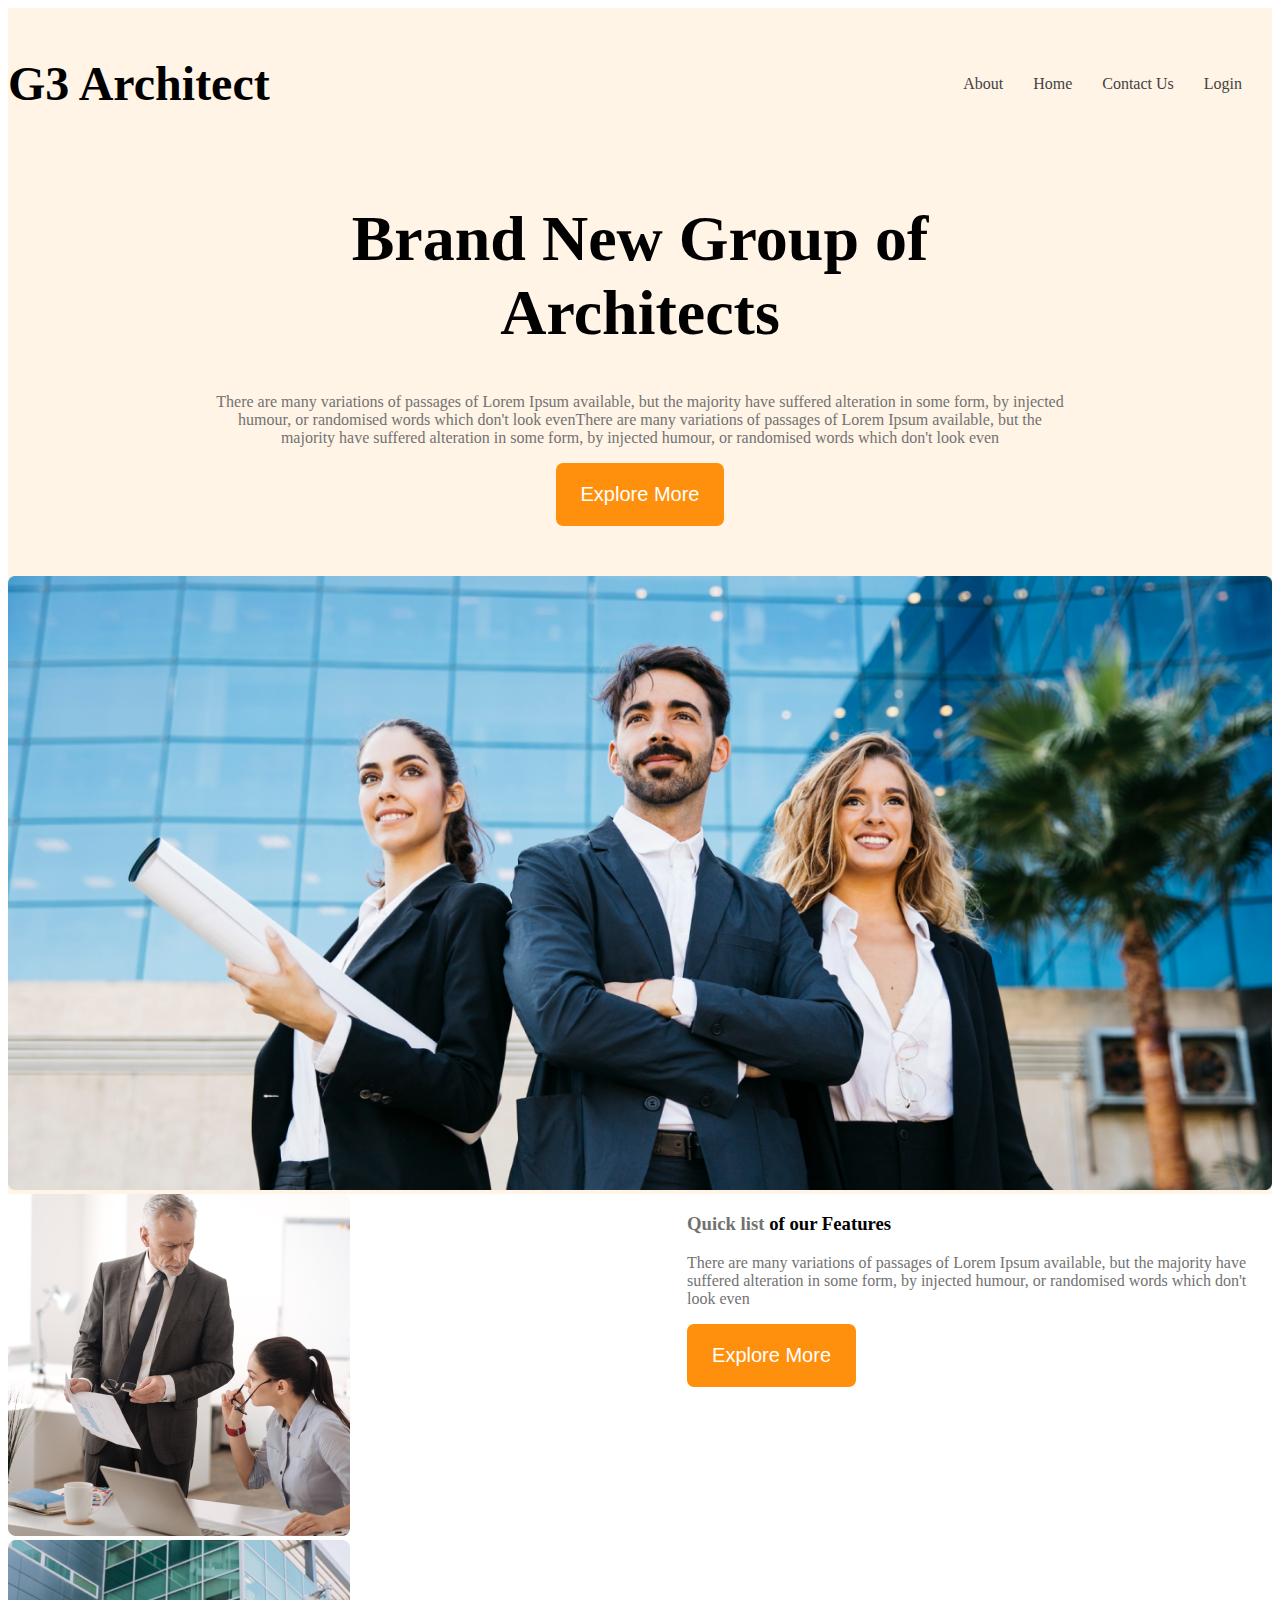
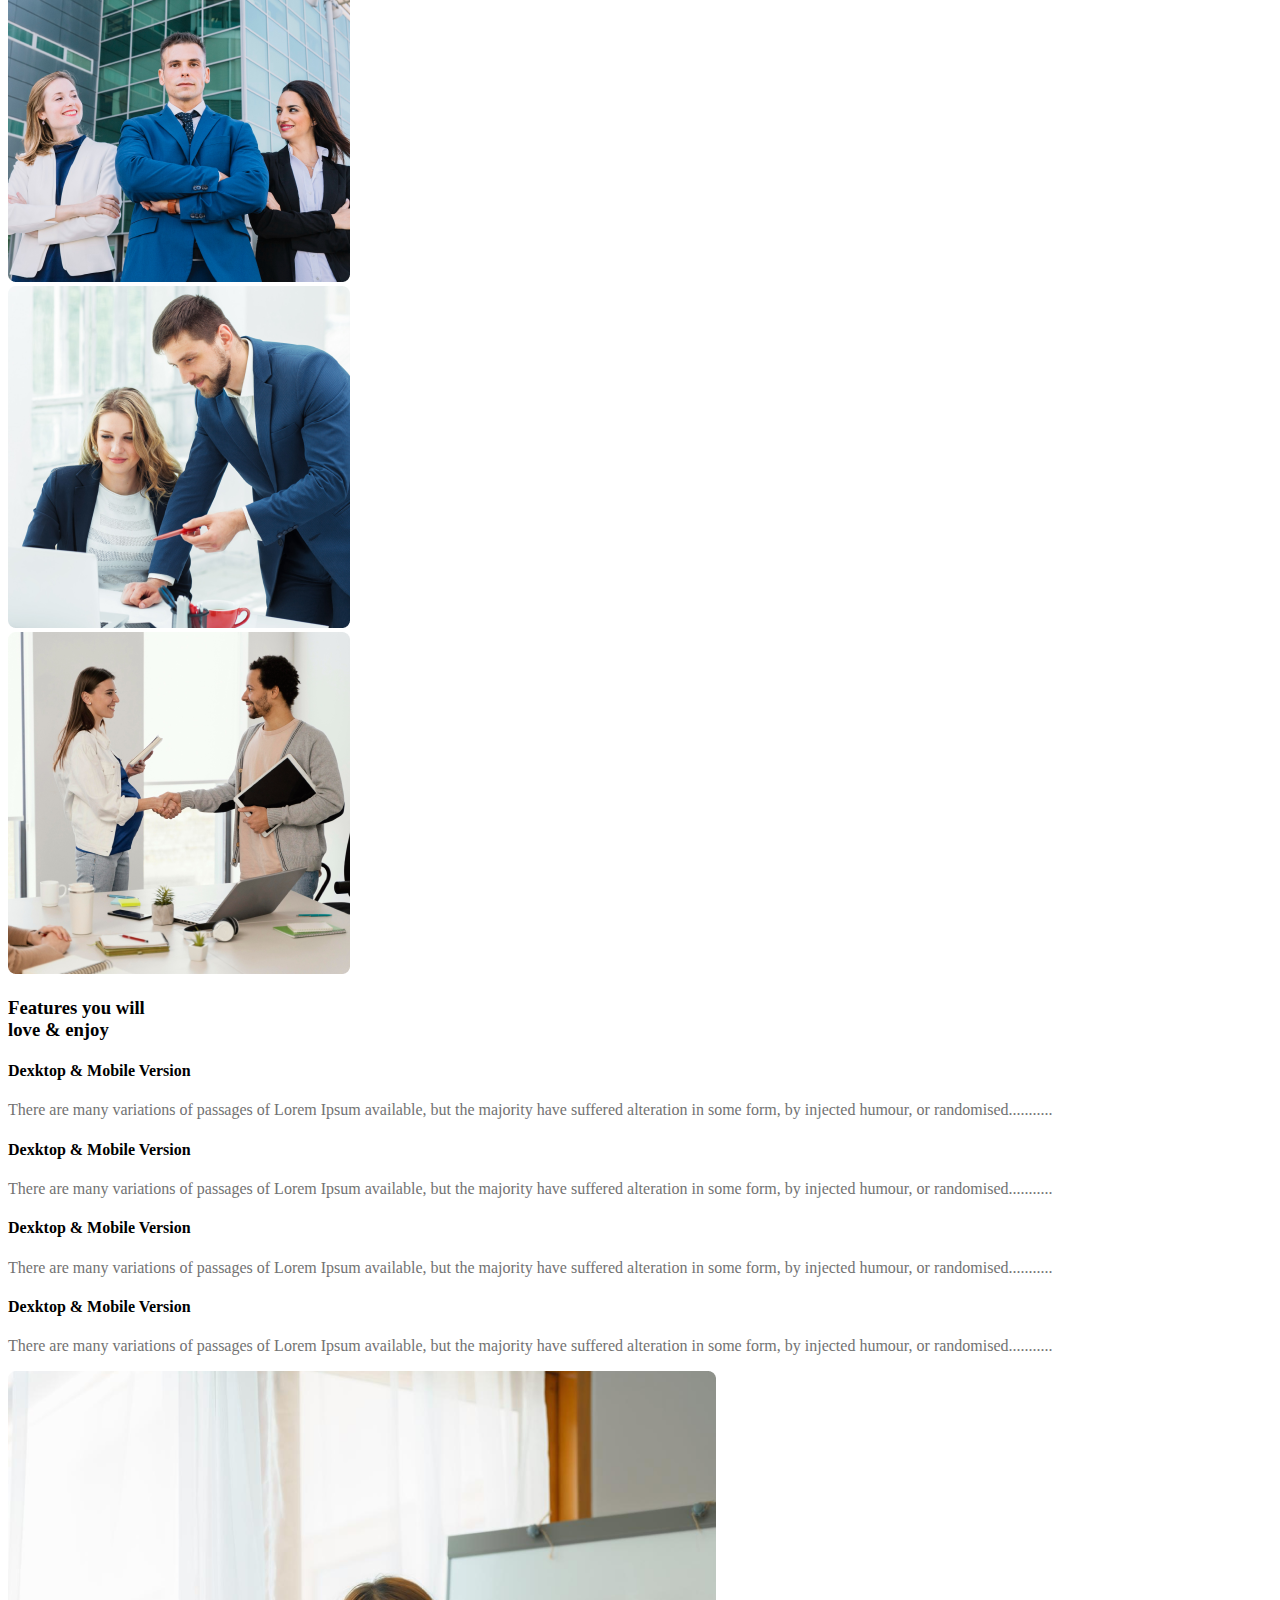
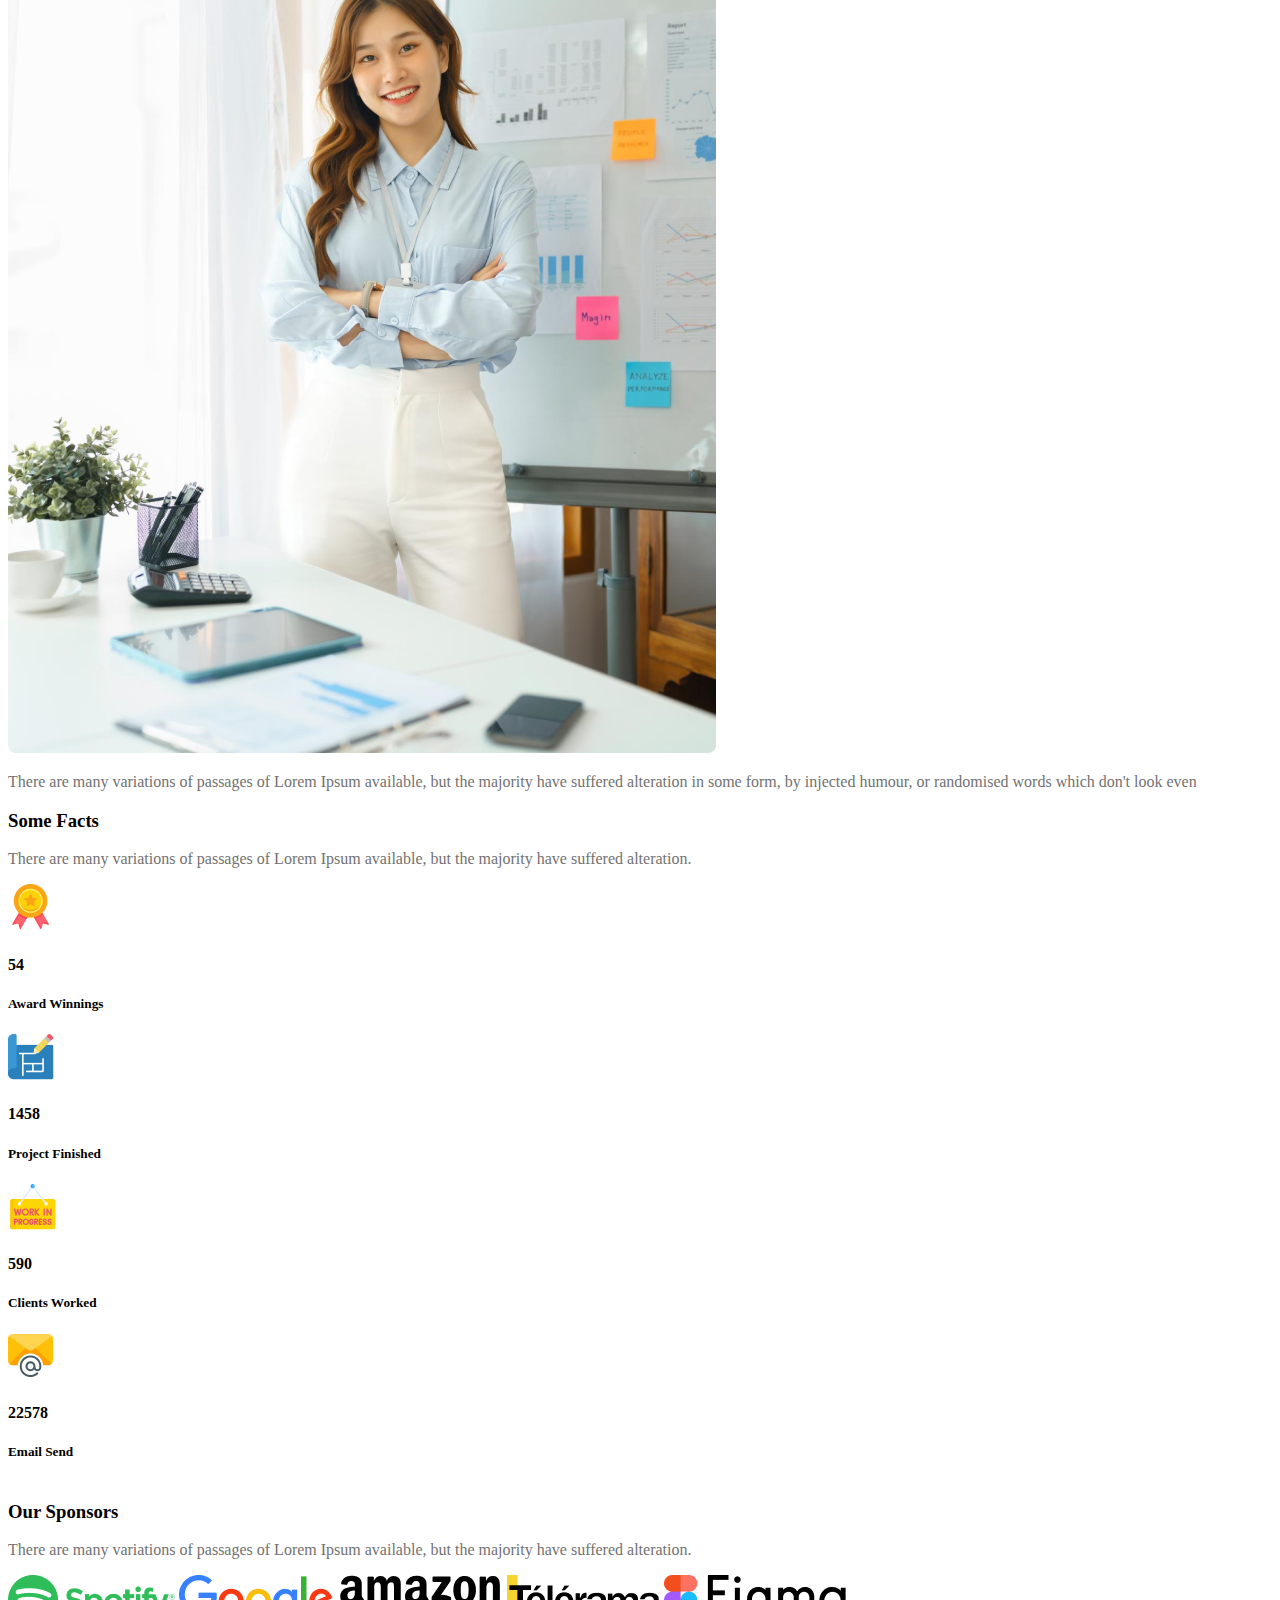
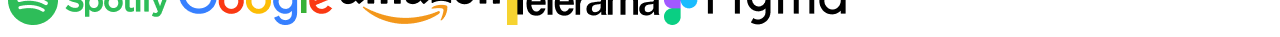
<file: index.html>
<!DOCTYPE html>
<html lang="en">
<head>
    <meta charset="UTF-8">
    <meta name="viewport" content="width=device-width, initial-scale=1.0">
    <title>G-3 architect</title>
    <link rel="stylesheet" href="styles/architect.css">
</head>
<body class="work-sans-font">
    <header class="bg-light">
        <nav class="navbar display-flex">
        <h3 class="brand">G3 Architect</h3>
       <ul class="nav-links display-flex">
           <li class="nav-item"><a href="" class="nav-link text-gray">About</a></li>
           <li class="nav-item"><a href="" class="nav-link text-gray">Home</a></li>
           <li class="nav-item"><a href="" class="nav-link text-gray">Contact Us</a></li>
           <li class="nav-item"><a href="" class="nav-link text-gray">Login</a></li>
       </ul>
        </nav>
        <div class="banner">

          <div class="banner-contant">
              <h1 class="banner-title">Brand New 
Group of Architects 
</h1>
<p class="banner-description text-light-gray">There are many variations of passages of Lorem Ipsum available, but the majority have suffered alteration in some form, by injected humour, or randomised words which don't look evenThere are many variations of passages of Lorem Ipsum available, but the majority have suffered alteration in some form, by injected humour, or randomised words which don't look even</p>
<button class="btn-primary">Explore More</button>
          </div>
<img class="banner-image" src="images/banner.png" alt="">

        </div>
    </header>
    <main>
     <section class="teams display-flex">
        <div class="team-image-container">
            <img src="images/team1.png" alt="">
            <img src="images/team2.png" alt="">
            <img src="images/team3.png" alt="">
            <img src="images/team4.png" alt="">
        </div>
        <div class="our-features">
            <h3 class="section-title"> <span id="quick-list" class="text-light-gray">Quick list</span> <span>of our</span>           <span class="text-primary">Features</span>  </h3>
            <p class="feature-description text-light-gray">
                There are many variations of passages of Lorem Ipsum available, but the majority have suffered alteration in some form, by injected humour, or randomised words which don't look even
            </p>
            <button class="btn-primary">Explore More</button>
        </div>
     </section>
     <section>

        <section class="features">
            <div>
         <h3 id="feature-section-title" class="section-title">Features you will <br>love & enjoy</h3>
            </div>
            <div class="feature-card">
                <h4 class="feature-title">Dexktop & Mobile Version </h4>
                    <p class="text-light-gray">There are many variations of passages of Lorem Ipsum available, but the majority have suffered alteration in some form, by injected humour, or randomised...........</p>
               
            </div>
            <div class="feature-card">
                <h4 class="feature-title">Dexktop & Mobile Version </h4>
                    <p class="text-light-gray">There are many variations of passages of Lorem Ipsum available, but the majority have suffered alteration in some form, by injected humour, or randomised...........</p>
               
            </div>
            <div class="feature-card">
                <h4 class="feature-title">Dexktop & Mobile Version </h4>
                    <p class="text-light-gray">There are many variations of passages of Lorem Ipsum available, but the majority have suffered alteration in some form, by injected humour, or randomised...........</p>
               
            </div>
            <div class="feature-card">
                <h4 class="feature-title">Dexktop & Mobile Version </h4>
                    <p class="text-light-gray">There are many variations of passages of Lorem Ipsum available, but the majority have suffered alteration in some form, by injected humour, or randomised...........</p>
               
            </div>
            <div>
                <img src="images/architect.png" alt="">
                <p class="text-light-gray">
                    There are many variations of passages of Lorem Ipsum available, but the majority have suffered alteration in some form, by injected humour, or randomised words which don't look even
                </p>
            </div>
        </section>

     </section>
     <section>
        <h3 class="section-title">Some Facts</h3>
        <p class="light-gray text-light-gray fact-description">There are many variations of passages of Lorem Ipsum available, but the majority have suffered alteration.</p>
        <div class="facts-container">
            <div class="facts-card display-flex">
            <div>
                <img src="images/icons/ribon.png" alt="" class="fact-icon">
            <h4 class="fact-number">54</h4>
            <h5 class="fact-name">Award Winnings</h5>
            </div>
        </div>
        <div class="facts-card display-flex">
           <div>
             <img src="images/icons/projects.png" alt="" class="fact-icon">
            <h4 class="fact-number">1458</h4>
            <h5 class="fact-name">Project Finished</h5>
           </div>
        </div>
        <div class="facts-card display-flex">
           <div>
             <img src="images/icons/customers.png" alt="" class="fact-icon">
            <h4 class="fact-number">590</h4>
            <h5 class="fact-name">Clients Worked</h5>
           </div>
        </div>
        <div class="facts-card display-flex">
            <div>
                <img src="images/icons/email.png" alt="" class="fact-icon">
            <h4 class="fact-number">22578</h4>
            <h5 class="fact-name">Email Send</h5>
            </div>
        </div>
        </div>
     </section>
     <section class="our-sponsors">
        <div class="sponsor-info">
            <h3 class="section-title">Our Sponsors</h3>
        <p class="text-light-gray">There are many variations of passages of Lorem Ipsum available, but the majority have suffered alteration.</p>
        </div>
        <div class="sponsor-companies">
            <img src="images/sponsors/spotify.png" alt="">
            <img src="images/sponsors/google.png" alt="">
            <img src="images/sponsors/amazon.png" alt="">
            <img src="images/sponsors/telerama.png" alt="">
            <img src="images/sponsors/figma.png" alt="">
        </div>
     </section>
    </main>
    <footer>

    </footer>
</body>
</html>
</file>
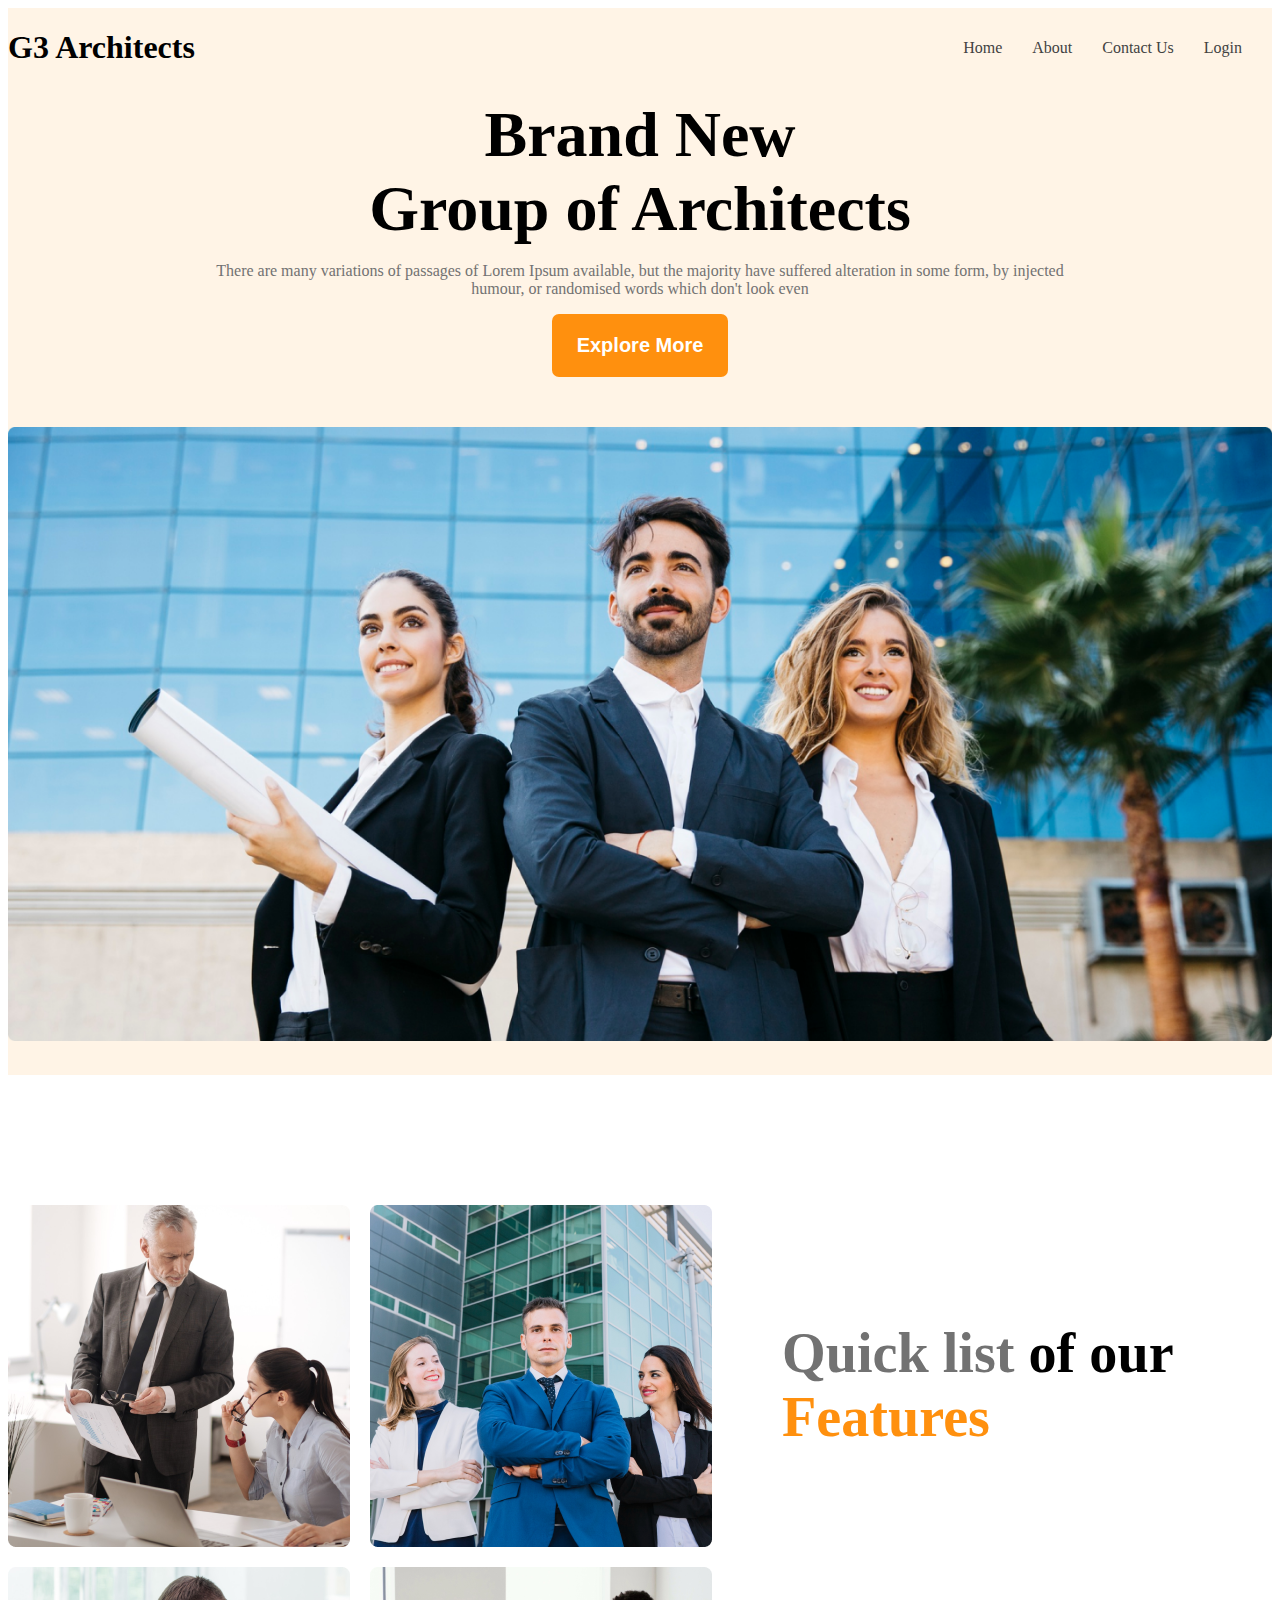
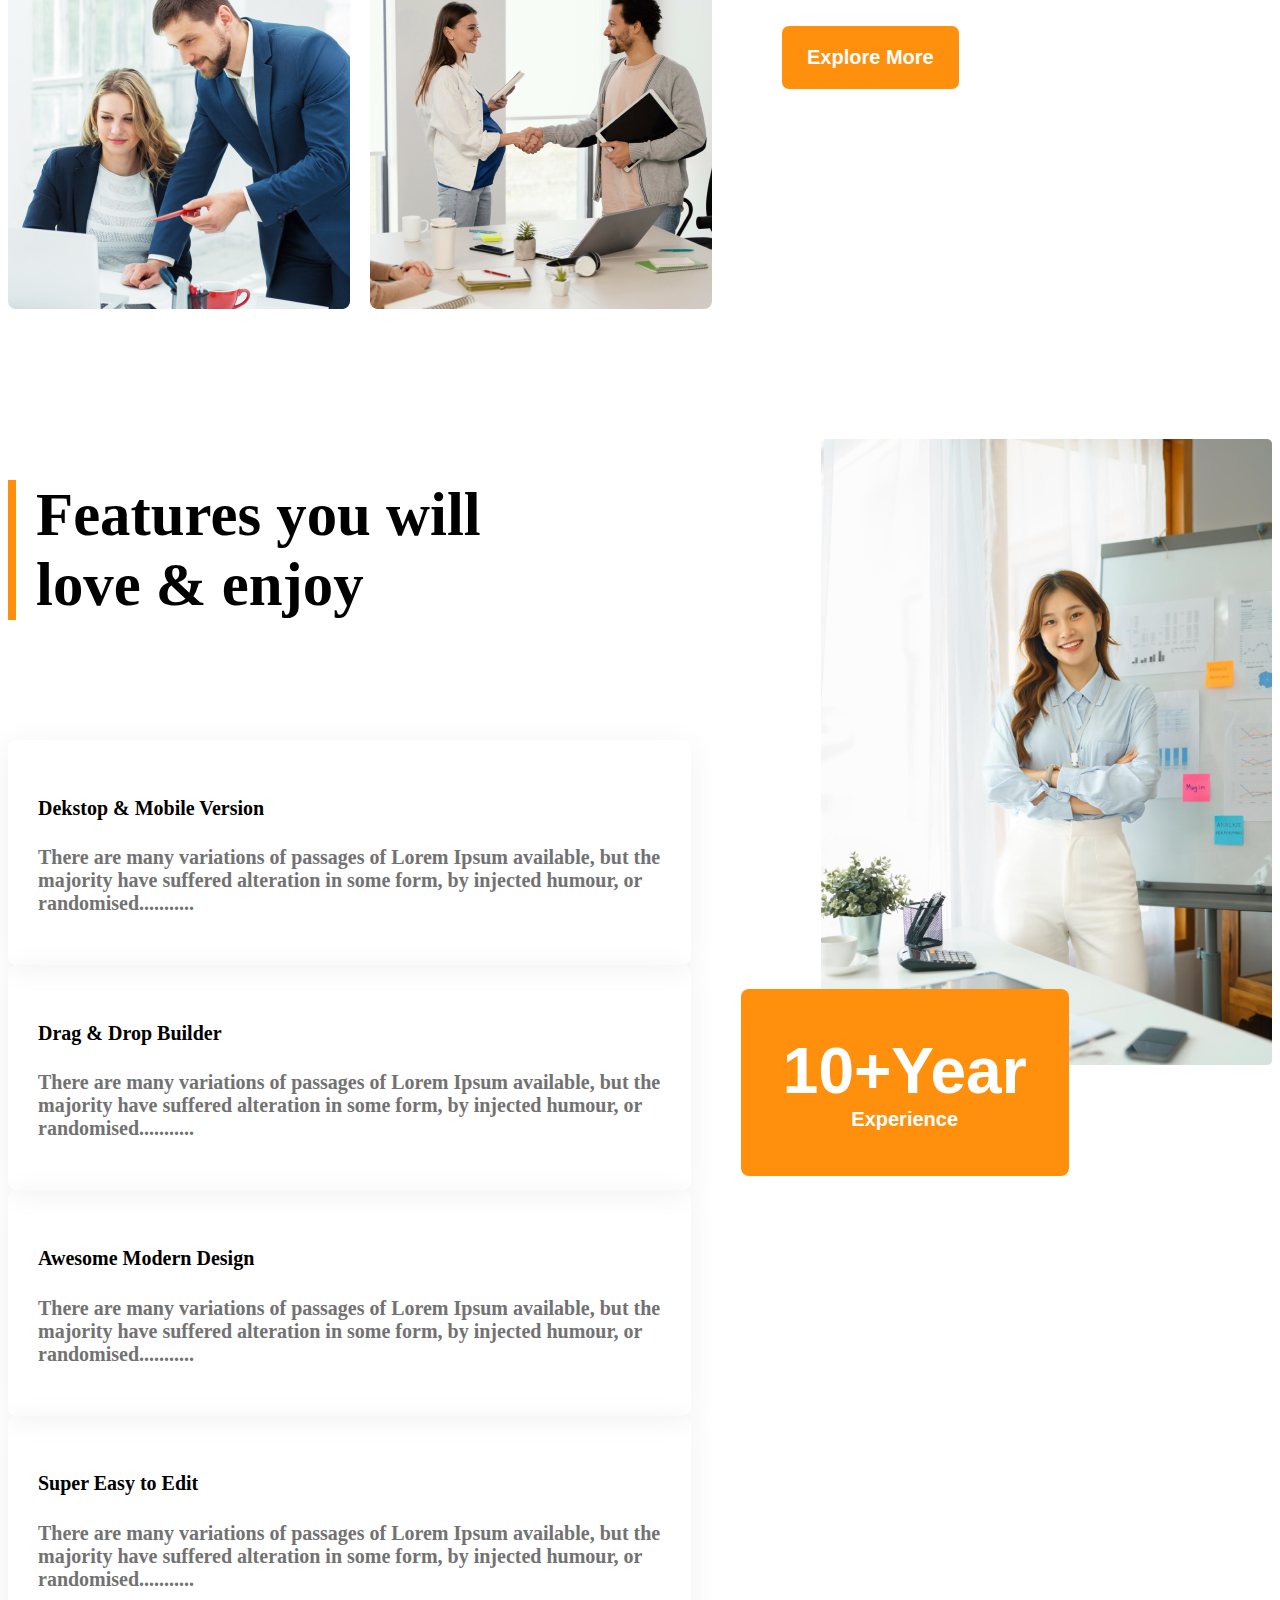
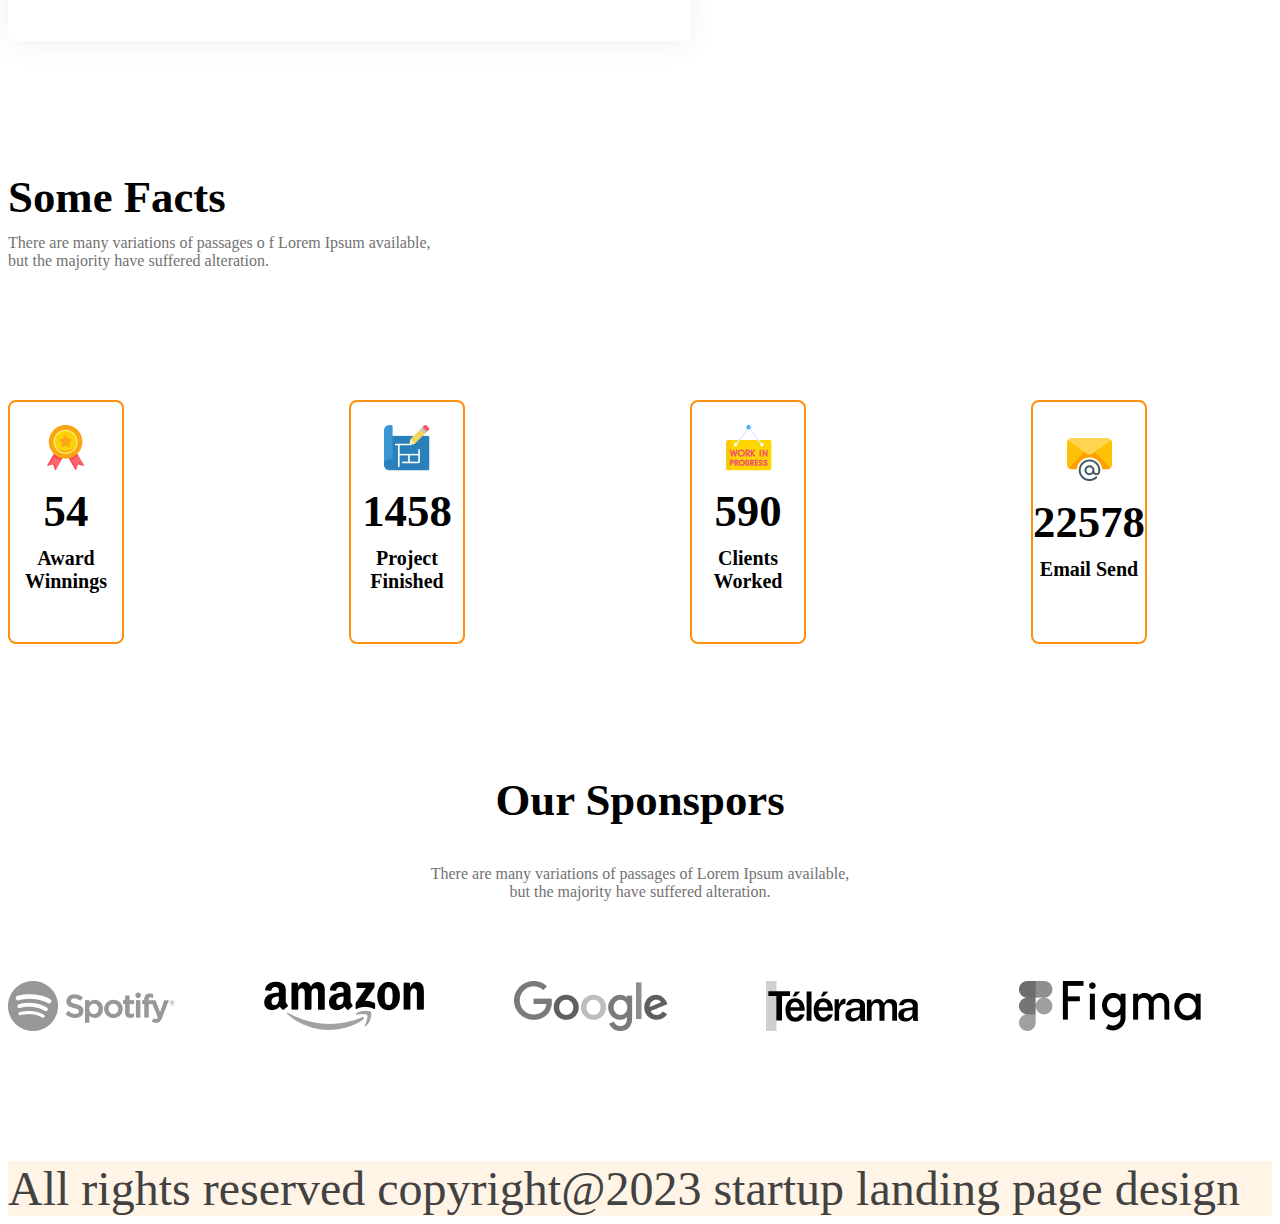
<file: architect.html>
<!DOCTYPE html>
<html lang="en">
<head>
    <meta charset="UTF-8">
    <meta name="viewport" content="width=device-width, initial-scale=1.0">
    <title>My First G3 Architect</title>
    <link rel="stylesheet" href="styles/architect-2.css">
</head>
<body class="work-sans-font">
    <header class="bg-light">
    <div class="navbar display-flex">
     <h1 class="headline">G3 Architects</h1>
     <ul class="nav-title display-flex">
        <li><a class="nav-link dark-gray" href="">Home</a></li>
        <li><a class="nav-link dark-gray" href="">About</a></li>
        <li><a class="nav-link dark-gray" href="">Contact Us</a></li>
        <li><a class=" nav-link dark-gray" href="">Login</a></li>
     </ul>
    </div>
    <div class="banner">
        <div class="banner-contant">
            <h1 class="banner-heading">Brand New <br> 
Group of Architects 
</h1>
 <p class="banner-pera dark-light-gray">There are many variations of passages of Lorem Ipsum available, but the majority have suffered alteration in some form, by injected humour, or randomised words which don't look even</p>
 <button class="btn-primary">Explore More</button>
        </div>
 <img class="banner-image" src="images/banner.png" alt="">
    </div>
    </header>

    <main>
 <section class="teams display-flex">
   <div class="teams-image-container">
    <img src="images/team1.png" alt="">
    <img src="images/team2.png" alt="">
    <img src="images/team3.png" alt="">
    <img src="images/team4.png" alt="">
   </div> 
    <div class="our-sections">
        <div class="font"><h3> <span class="quick dark-light-gray">Quick list</span> <span>of our</span><br> <span class="orange">Features</span></h3> </div>
  <button class="btn-primary">Explore More</button>
    </div>
    </section>
    <section class="features display-flex">
        <div class="feature-title">
            <h1 class="headlines">Features you will <br> love & enjoy</h1>
            <div class="feature-headlines">
                <h4 class="solid">Dekstop & Mobile Version</h4>
                <p class="feature-container dark-light-gray">There are many variations of passages of Lorem Ipsum available, but the majority have suffered alteration in some form, by injected humour, or randomised...........</p>
            </div>
            <div class="feature-headlines">
                <h4 class="solid">Drag & Drop Builder</h4>
                <p class="feature-container dark-light-gray" >There are many variations of passages of Lorem Ipsum available, but the majority have suffered alteration in some form, by injected humour, or randomised...........</p>
            </div>
            <div class="feature-headlines">
                <h4 class="solid">Awesome Modern Design</h4>
                <p class="feature-container dark-light-gray">There are many variations of passages of Lorem Ipsum available, but the majority have suffered alteration in some form, by injected humour, or randomised...........</p>
            </div>
            <div class="feature-headlines">
                <h4 class="solid">Super Easy to Edit</h4>
                <p class="feature-container dark-light-gray">There are many variations of passages of Lorem Ipsum available, but the majority have suffered alteration in some form, by injected humour, or randomised...........</p>
            </div>
        </div>
        <div class="feature-image-container">
            <img class="architect" src="images/architect.png" alt="">
            <button class="btn-primary btn-secondary"> <span class="year">10+Year</span> <br>
             <span class="aura"> Experience</span></button>
        </div>
    </section>
    <section class="Some-facts">
        <div class="facts">
            <h4 class="some">Some Facts</h4>
            <p class="dark-light-gray">There are many variations of passages o f Lorem Ipsum available,<br> but the majority have suffered alteration.</p>
        </div>
        <div class="icons display-flex">
            <div class="facts-icons display-flex">
                <div>
                    <img src="images/icons/ribon.png" alt="">
                <h3 class="facts-number">54</h3>
                <h4 class="facts-name">Award Winnings</h4>
                </div>
            </div>
            <div class="facts-icons display-flex">
                <div>
                    <img src="images/icons/projects.png" alt="">
                <h3 class="facts-number">1458</h3>
                <h4 class="facts-name">Project Finished</h4>
                </div>
            </div>
            <div class="facts-icons display-flex">
               <div>
                <img src="images/icons/customers.png" alt="">
                <h3 class="facts-number">590</h3>
                <h4 class="facts-name">Clients Worked </h4>
               </div>
            </div>
            <div class="facts-icons display-flex">
                <div>
                    <img src="images/icons/email.png" alt="">
                <h3 class="facts-number">22578</h3>
                <h4 class="facts-name">Email Send</h4>
                </div>
            </div>
        </div>
    </section>
    <section class="sponsors">
       <div class="sponsors-heading">
         <h4 class="sponsors-title">Our Sponspors</h4>
     <p class="sponsors-paragraph dark-light-gray">There are many variations of passages of Lorem Ipsum available,<br> but the majority have suffered alteration.</p>
       </div>
     <div class="sponsors-companies">
        <img src="images/sponsors/spotify.png" alt="">
        <img src="images/sponsors/amazon.png" alt="">
        <img src="images/sponsors/google.png" alt="">
        <img src="images/sponsors/telerama.png" alt="">
        <img src="images/sponsors/figma.png" alt="">
     </div>
    </section>
    </main>
    <footer class="the-footer bg-light">
     All rights reserved copyright@2023 startup landing page design
    </footer>
</body>
</html>
</file>
<file: styles/architect.css>
@import url('https://fonts.googleapis.com/css2?family=Work+Sans:ital,wght@0,100..900;1,100..900&display=swap');


.work-sans-font> {
  font-family: "Work Sans", sans-serif;
  font-optical-sizing: auto;
  font-weight: 400px;
  font-style: normal;
}
.display-flex{
    display:flex;
}
.nav-item{
    list-style: none;
}
.nav-link{
    text-decoration: none;
    margin-right: 30px;
    font-weight: 500;
}
.text-gray{
    color: #424242;
}
.text-light-gray{
    color: #727272;
}
.navbar{
    justify-content: space-between;
    align-items: center;
}
.bg-light{
     background-color:rgba(255, 144, 14, 0.1) ;
     
}
.navbar , .banner{
    max-width: 1440px;
    margin: 0 auto;
}
.brand{
    font-weight: bold;
    font-size: 3rem;
}
.banner-contant{
    max-width: 850px;
    margin:0 auto;
    text-align: center;
    margin-bottom:50px ;
}
.banner-title{
    font-weight: bold;
    font-size: 4rem;
}
.btn-primary{
    background-color:#FF900E ;
    color:#FFFF;
    padding: 20px 25px;
    font-weight: 600px;
    font-size: 1.25rem;
    border:none;
    border-radius: 7px;
}
.banner-image{
    width:100%;
}
@media screen and (max-width:576px) {
    .navbar, .nav-links{
     flex-direction: column;
    }
}
</file>
<file: styles/architect-2.css>
@import url('https://fonts.googleapis.com/css2?family=Work+Sans:ital,wght@0,100..900;1,100..900&display=swap');



.work-sans-font> {
  font-family: "Work Sans", sans-serif;
  font-optical-sizing: auto;
  font-weight: 400px;
  font-style: normal;
}
.display-flex{
    display: flex;
}
.nav-title{
    list-style: none;
    
}
.nav-link{
    text-decoration: none;
    margin-right: 30px;
    font-weight: 500;

}
.navbar{
    justify-content:space-between ;
    align-items: center;
 
    
}
.bg-light{
    background-color:rgba(255, 144, 14, 0.1) ;
}
.dark-gray{
    color: #424242;
}
.dark-light-gray{
    color: #727272;
}
.navbar , .banner{
    max-width: 1440px; 
    margin: 0 auto; 
}
.banner-heading{
    margin: 10px 10px;
}
.btn-primary{
    background-color:#FF900E;
    color: white;
    font-weight: 600;
    font-size: 1.25rem;
    padding: 20px 25px;
    border: none;
    border-radius:7px;

}
.banner-image{
    width: 100%;
    margin-top: 50px;
    margin-bottom: 30px;
}
.banner-contant{
    margin-bottom: 60px; 
    /* justify-content: center; */
    /* align-items: center; */
    text-align: center;
    margin: 0 auto;
     max-width: 850px; 
}
.banner-heading{
    font-weight: 700;
     font-size: 4rem;
}
main{
    max-width: 1440px;
    margin:0 auto;
}
.teams{
    align-content: center;
    /* border: 2px solid red; */
}
.teams-image-container{
    display: grid;
    grid-template-columns: repeat(2 , 1fr);
    gap: 20px;
}
main > section{
    margin-top: 130px;
}
.our-sections{
    max-width: 540px;
    margin:60px 70px ;
}
.our-sections button{
    margin-top: 120px;
}
.orange{
    color: #FF900E;
}
.font{
    font-size:3rem;
}
.features{
    margin-top: 130px;
}
.headlines{
    margin-bottom: 120px;
    border-left:8px solid #FF900E;
    padding-left: 20px;
    font-size: 3.8rem;
    font-weight: 700;

}
.feature-headlines{
    border-radius: 8px;
    /* border: 2px solid white; */
    padding: 30px;
    box-shadow:0 4px 30px 0px  rgba(0, 0, 0, 0.06);
    font-weight: 600;
    font-size: 1.25rem;
    
}

.feature-title{
    gap:30px ;
}
.solid{
    font-weight: 600px;
    font-size: 1.25rem;
}
.feature-image-container{
    margin-left: 130px;
}
.btn-secondary{
    padding: 45px 42px;
    /* max-width:342px ; */
    margin-left: -80px;
    margin-top:-80px;
    border-radius: 8px;
}
.year{
    font-size: 4rem;
    font-weight: bold;
}
.aura{
   font-size: 1.25rem;
}
.architect{
    width: 100%;
}
.icons{
     margin-top: 130px; 
     gap: 100px;
}
.facts-icons{
    border:2px solid #FF900E;
    /* margin-top: 125px; */
    border-radius: 8px;
    width: 240px;
    height: 240px;
    margin-right: 125px;
    justify-content: center;
    align-items: center;
    text-align: center;
}
.facts-number{
    font-size: 2.8rem;
    font-weight: 600;
    margin-bottom: 5px;
    margin-top: 10px;
}
.facts-name{
    font-weight: 600;
    font-size: 1.25rem;
    margin-top:10px;
}
.facts-icons img{
    /* margin-top: 80px; */
}
.some{
    font-weight: bold;
    font-size: 2.8rem;
    margin-bottom: -5px;
}
.sponsors-title{
    font-weight: bold;
    font-size: 2.8rem;

}
.sponsors-paragraph{
    margin-top: -20px;
}
.sponsors-heading{
    text-align: center;
}
.sponsors-companies{
    display: grid;
    grid-template-columns: repeat(5 , 1fr);
    margin-top: 80px;
    
}
.sponsors-companies img{
    filter: grayscale(100%);
}
footer{
    max-width: 1440px;
    margin: 0 auto;
}
.the-footer{
    font-size: 3rem;
    margin-top: 130px;
    color: #424242;
    
}
@media screen and (max-width:576px) {
   .navbar, .nav-title, .teams{
    flex-direction: column;
    gap: 30px;
   }
   .banner-heading{
    font-size: 2rem;
   }
   .teams-image-container{
    grid-template-columns: repeat(1, 1fr);
    
    
   }
    .features{
        flex-direction: column;
    }      
    .feature-image-container{
        margin-left: 0px;
    }
    .btn-secondary{
        margin-top: 20px;
        margin-left: 0px;
    }
    .icons{
        flex-direction: column;
        gap: 75px;
        /* margin-left: 100px; */
        /* margin-right: 125px; */
    }
    .facts{
        text-align: center;
    }
    .sponsors-companies{
        grid-template-columns: repeat(2 , 1fr);
        gap: 30px;
        text-align: center;
    }
}
@media screen and (min-width:576px) and (max-width:992px) {
   .teams{
    flex-direction: column;
   }
   .features{
    flex-direction: column;
   }
    .icons{
        flex-direction: column;
        margin-bottom: 100px;

    }
    .sponsors-companies{
     grid-template-columns: repeat(3 , 1fr);
     gap: 30px;
    }
    .teams-image-container{
        grid-template-columns: repeat(1 ,1fr);
    }
}
</file>
